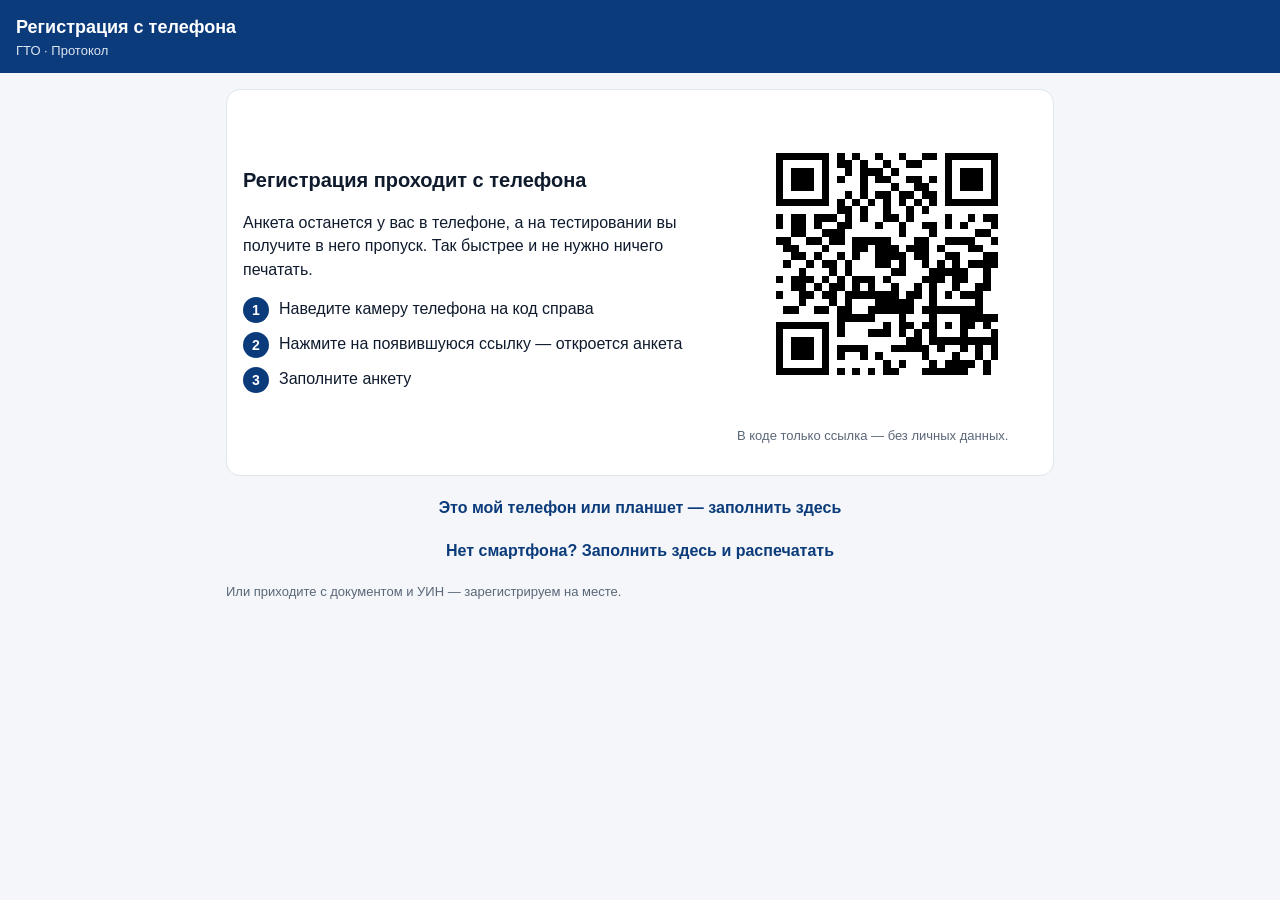
<file: index.html>
<!doctype html>
<html lang="ru">
<head>
  <meta charset="utf-8">
  <meta name="viewport" content="width=device-width, initial-scale=1, viewport-fit=cover">
  <meta http-equiv="Content-Security-Policy" content="default-src 'self'; script-src 'self'; style-src 'self'; img-src 'self' data:; connect-src 'self'; form-action 'none'; base-uri 'none'">
  <meta name="referrer" content="no-referrer">
  <meta name="robots" content="noindex">
  <meta name="theme-color" content="#0b3b7a">
  <title>Анкета участника ГТО</title>
  <link rel="manifest" href="manifest.webmanifest">
  <link rel="stylesheet" href="style.css">
</head>
<body>
  <header class="bar no-print">
    <h1 id="title">Анкета участника</h1>
    <div class="sub" id="sub">ГТО · Протокол</div>
  </header>
  <main id="app"></main>
  <noscript><main><div class="card">Для анкеты нужен включённый JavaScript.</div></main></noscript>
  <script src="qrcode.js"></script>
  <script src="gto.js"></script>
  <script src="anketa.js"></script>
</body>
</html>
</file>
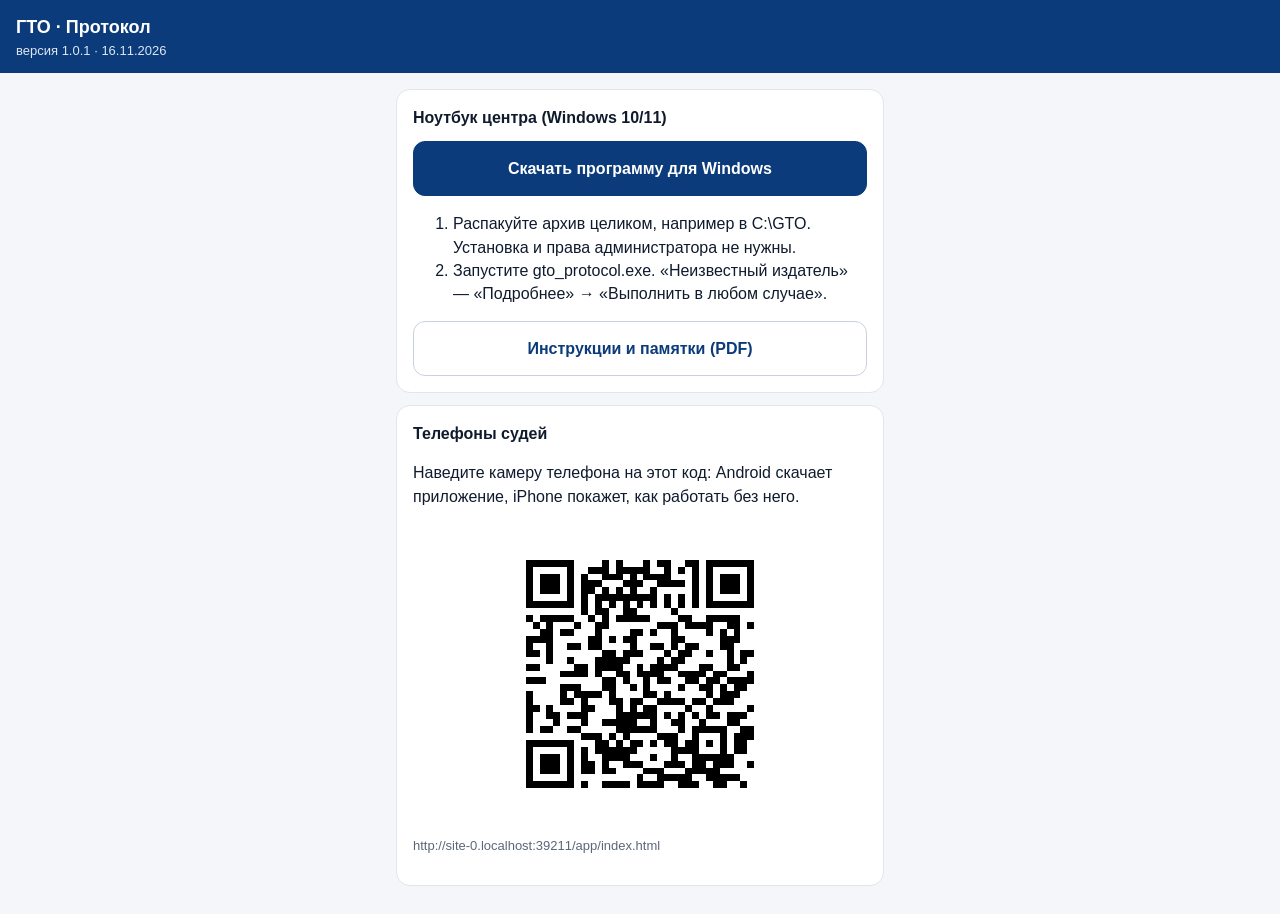
<file: app/index.html>
<!doctype html>
<html lang="ru">
<head>
  <meta charset="utf-8">
  <meta name="viewport" content="width=device-width, initial-scale=1, viewport-fit=cover">
  <meta http-equiv="Content-Security-Policy" content="default-src 'self'; script-src 'self'; style-src 'self'; img-src 'self' data:; connect-src 'self'; base-uri 'none'">
  <meta name="referrer" content="no-referrer">
  <meta name="theme-color" content="#0b3b7a">
  <title>ГТО · Протокол — установить</title>
  <link rel="stylesheet" href="../style.css">
</head>
<body>
  <header class="bar">
    <h1>ГТО · Протокол</h1>
    <div class="sub" id="ver">установка</div>
  </header>
  <main id="app"></main>
  <noscript><main><div class="card">Нужен включённый JavaScript.</div></main></noscript>
  <script src="../qrcode.js"></script>
  <script src="../gto.js"></script>
  <script src="app.js"></script>
</body>
</html>
</file>
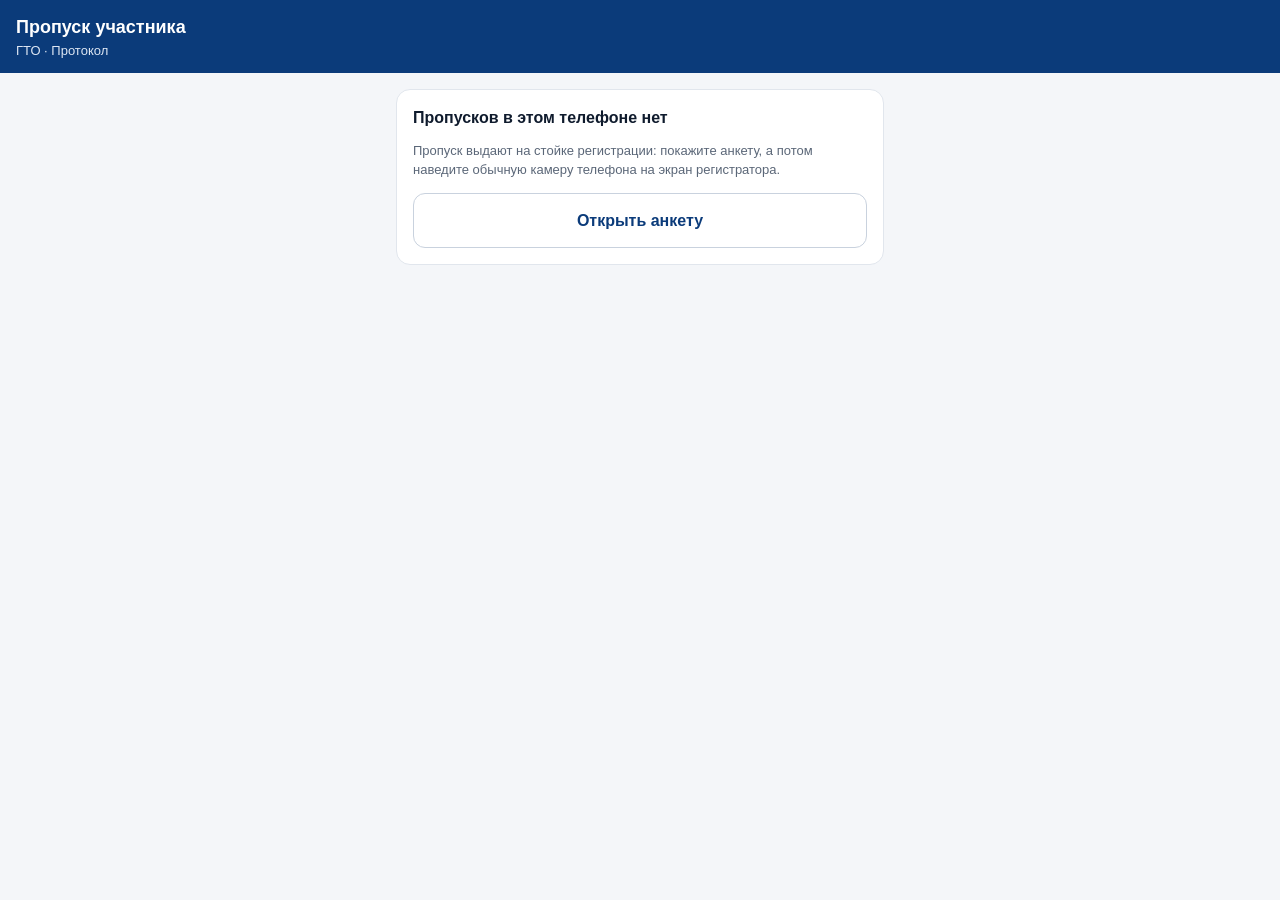
<file: p/index.html>
<!doctype html>
<html lang="ru">
<head>
  <meta charset="utf-8">
  <meta name="viewport" content="width=device-width, initial-scale=1, viewport-fit=cover">
  <meta http-equiv="Content-Security-Policy" content="default-src 'self'; script-src 'self'; style-src 'self'; img-src 'self' data:; connect-src 'self'; form-action 'none'; base-uri 'none'">
  <meta name="referrer" content="no-referrer">
  <meta name="robots" content="noindex">
  <meta name="theme-color" content="#0b3b7a">
  <title>Пропуск участника ГТО</title>
  <link rel="manifest" href="../manifest.webmanifest">
  <link rel="stylesheet" href="../style.css">
</head>
<body>
  <header class="bar">
    <h1>Пропуск участника</h1>
    <div class="sub" id="sub">ГТО · Протокол</div>
  </header>
  <main id="app"></main>
  <noscript><main><div class="card">Для пропуска нужен включённый JavaScript. Судья примет и фото кода.</div></main></noscript>
  <script src="../qrcode.js"></script>
  <script src="../gto.js"></script>
  <script src="pass.js"></script>
</body>
</html>
</file>
<file: style.css>
:root {
  --navy: #0b3b7a;
  --ink: #0f1b2d;
  --muted: #5b6778;
  --ground: #f4f6f9;
  --line: #e1e6ed;
  --ok: #1f7a4d;
  --ok-bg: #e7f4ec;
  --warn-bg: #ffe9b3;
  --warn-ink: #6b4a00;
  --alert: #9a2a1f;
  --alert-bg: #fdf1ef;
  --radius: 14px;
}

* { box-sizing: border-box; }

html { -webkit-text-size-adjust: 100%; }

body {
  margin: 0;
  background: var(--ground);
  color: var(--ink);
  font: 16px/1.45 -apple-system, BlinkMacSystemFont, "Segoe UI", Roboto, "Helvetica Neue", Arial, sans-serif;
}

header.bar {
  background: var(--navy);
  color: #fff;
  padding: 14px 16px 12px;
}
header.bar h1 { margin: 0; font-size: 18px; font-weight: 700; }
header.bar .sub { margin-top: 2px; font-size: 13px; color: #dde6f3; }

main { max-width: 520px; margin: 0 auto; padding: 16px; }
main.wide { max-width: 860px; }

.card {
  background: #fff;
  border: 1px solid var(--line);
  border-radius: var(--radius);
  padding: 16px;
  margin-bottom: 12px;
}

.pill {
  display: inline-block;
  font-size: 12px;
  font-weight: 600;
  padding: 3px 10px;
  border-radius: 999px;
  background: var(--ok-bg);
  color: #14532f;
}
.pill.warn { background: var(--warn-bg); color: var(--warn-ink); }

.note { font-size: 13px; color: var(--muted); }
.banner {
  border-radius: 10px;
  padding: 12px;
  margin-bottom: 12px;
  font-size: 14px;
}
.banner.warn { background: var(--warn-bg); color: var(--warn-ink); }
.banner.alert { background: var(--alert-bg); color: #6e1e16; }
.banner.ok { background: var(--ok-bg); color: #14532f; }

h2 { font-size: 20px; margin: 4px 0 12px; }
h3 { font-size: 16px; margin: 0 0 6px; }

label { display: block; font-weight: 600; font-size: 14px; margin: 14px 0 6px; }
label .hint { display: block; font-weight: 400; color: var(--muted); font-size: 12px; }

input[type=text], input[type=date], input[type=tel] {
  width: 100%;
  font: inherit;
  font-size: 17px;
  padding: 12px;
  border: 1px solid #c9d2de;
  border-radius: 10px;
  background: #fff;
  color: var(--ink);
}
input:focus { outline: 2px solid var(--navy); outline-offset: 1px; }
input.bad { border-color: var(--alert); }

.seg { display: flex; gap: 8px; }
.seg label {
  flex: 1;
  margin: 0;
  text-align: center;
  padding: 12px 8px;
  border: 1px solid #c9d2de;
  border-radius: 10px;
  font-weight: 600;
  cursor: pointer;
  background: #fff;
}
.seg input { position: absolute; opacity: 0; pointer-events: none; }
.seg label:has(input:checked) { background: var(--navy); color: #fff; border-color: var(--navy); }
.seg label:has(input:focus-visible) { outline: 2px solid var(--navy); outline-offset: 2px; }

.check { display: flex; gap: 10px; align-items: flex-start; font-weight: 400; font-size: 14px; }
.check input { width: 22px; height: 22px; flex: none; margin-top: 1px; }

button, .btn {
  display: block;
  width: 100%;
  font: inherit;
  font-weight: 700;
  font-size: 16px;
  text-align: center;
  text-decoration: none;
  padding: 15px 16px;
  border-radius: 12px;
  border: 1px solid var(--navy);
  background: var(--navy);
  color: #fff;
  cursor: pointer;
  margin-top: 12px;
}
button.ghost, .btn.ghost { background: #fff; color: var(--navy); border-color: #c9d2de; }
button.link, .btn.link {
  background: none;
  border: none;
  color: var(--navy);
  font-weight: 600;
  padding: 8px;
  margin-top: 4px;
}
.row { display: flex; gap: 10px; }
.row > * { flex: 1; }

.err { color: var(--alert); font-size: 13px; margin-top: 6px; min-height: 1em; }

.qr {
  background: #fff;
  border-radius: 12px;
  padding: 8px;
  width: min(78vw, 300px);
  margin: 8px auto;
}
.qr svg { display: block; width: 100%; height: auto; }

dl.facts { display: grid; grid-template-columns: auto 1fr; gap: 6px 14px; margin: 12px 0 0; font-size: 14px; }
dl.facts dt { color: var(--muted); }
dl.facts dd { margin: 0; font-weight: 600; }

.steps { counter-reset: s; list-style: none; padding: 0; margin: 12px 0; }
.steps li { counter-increment: s; position: relative; padding-left: 36px; margin-bottom: 12px; }
.steps li::before {
  content: counter(s);
  position: absolute; left: 0; top: 0;
  width: 26px; height: 26px; border-radius: 50%;
  background: var(--navy); color: #fff; font-weight: 700; font-size: 14px;
  display: flex; align-items: center; justify-content: center;
}

.desk { display: grid; grid-template-columns: 1fr 300px; gap: 24px; align-items: center; }
@media (max-width: 720px) { .desk { grid-template-columns: 1fr; } }

/* Пропуска: листаются вбок */
.passes { display: flex; overflow-x: auto; scroll-snap-type: x mandatory; gap: 12px; padding-bottom: 6px; }
.passes > .card { flex: 0 0 100%; scroll-snap-align: center; margin: 0; }
.pass-name { font-size: 26px; font-weight: 800; margin: 6px 0 2px; }
.dots { text-align: center; color: var(--muted); font-size: 13px; margin-top: 8px; }

.hidden { display: none !important; }

/* Печать анкеты (D2): только лист */
.print-only { display: none; }
@media print {
  body { background: #fff; }
  header.bar, .no-print { display: none !important; }
  .print-only { display: block; }
  .card { border: 1px solid #000; }
}
.seg label:has(input:disabled) { opacity: .45; cursor: not-allowed; }

/* Испытания в пропуске */
.tests { text-align: left; background: #F2F5FA; border-radius: 10px; padding: 10px 14px; margin: 10px 0; }
.tests ul { margin: 4px 0 8px; padding-left: 20px; }
.tests li { margin: 2px 0; }
</file>
